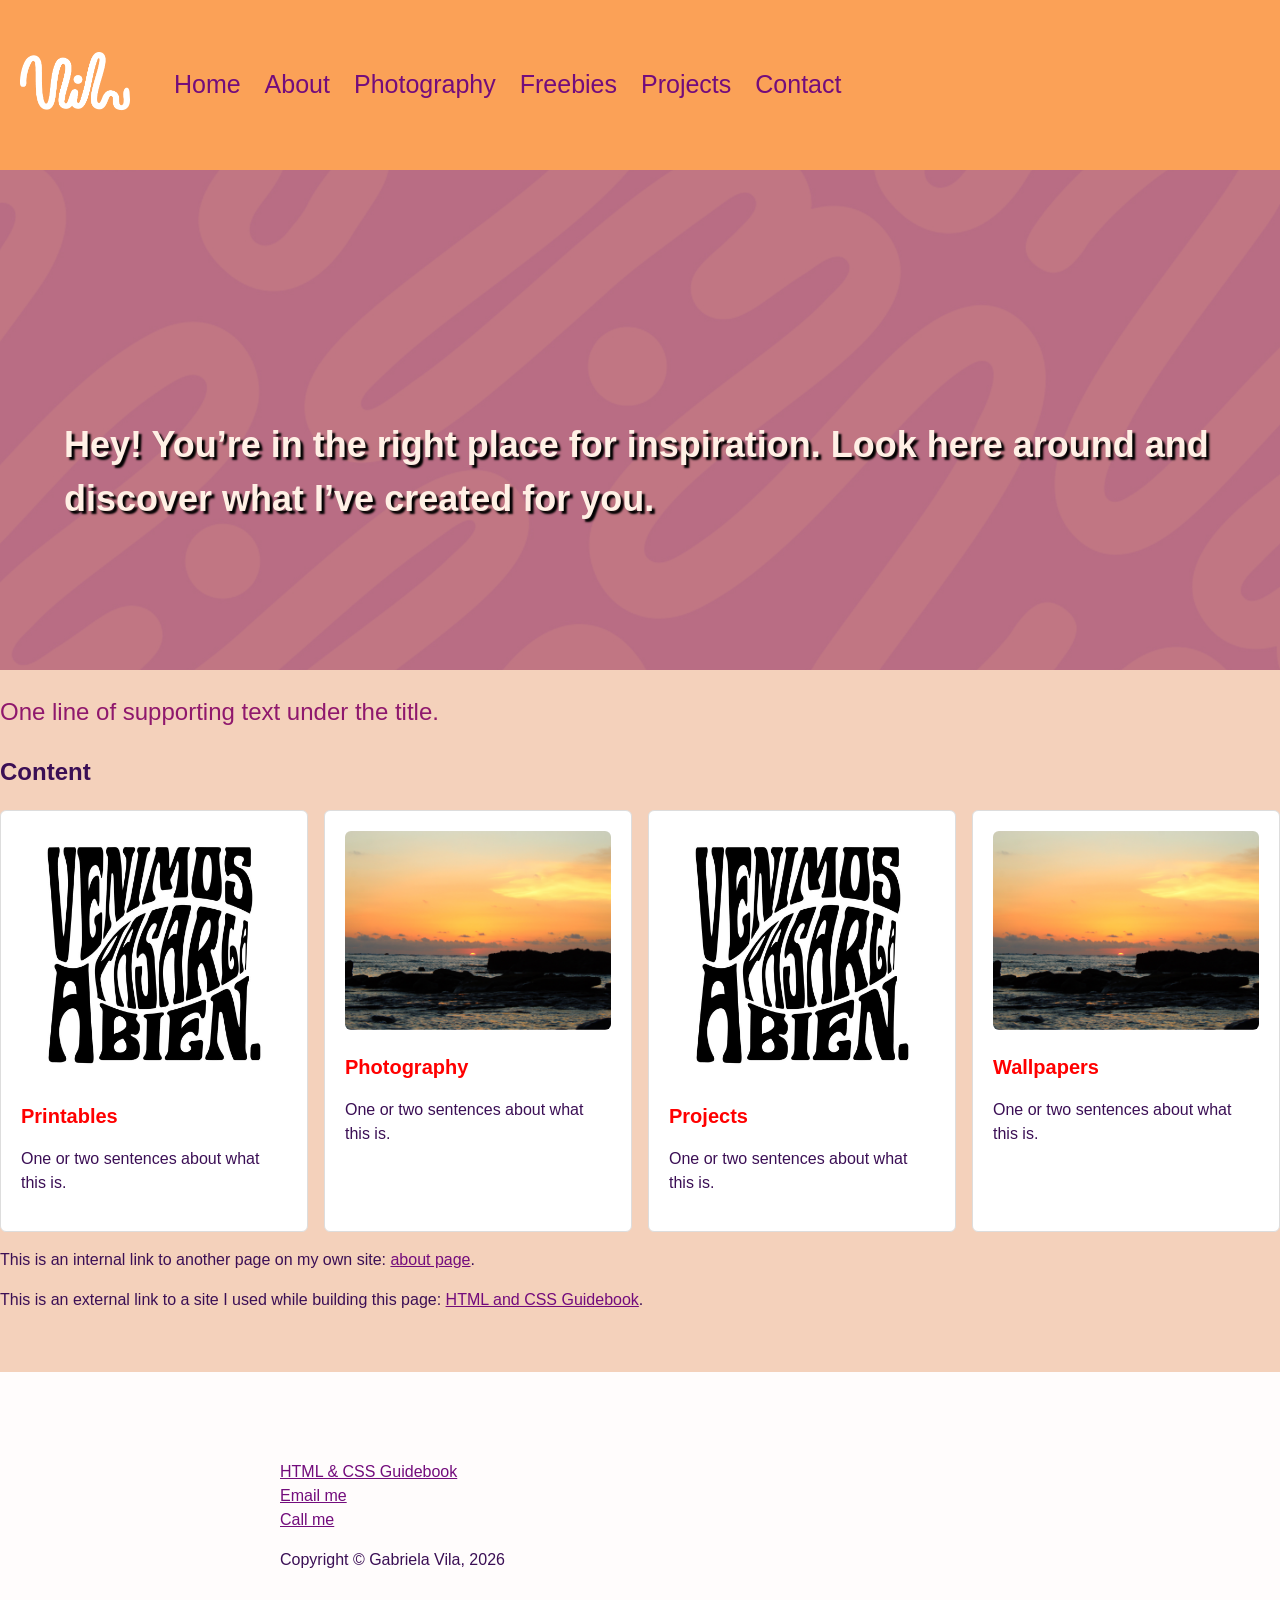
<file: index.html>
<!DOCTYPE html>
<html lang="en">
<head>
  <meta charset="utf-8">
 <meta name="viewport" content="width=device-width, initial-scale=1">

  <title>Home | Vila's Portfolio</title>
  <link rel="stylesheet" href="css/style.css">
  <script src="js/include.js" defer></script>

</head>

<body>

<!-- PAGE TOP: filled in from includes/header.html -->
<div id="page-top"></div>


<main class="page-main">
  <div class="hero">
  <img class="hero-image" src="images/home-banner.jpg" alt="">
  <h1 class="hero-title">Hey! You’re in the right place for inspiration. Look here around and discover what I’ve created for you.</h1>
  <p class="hero-text">One line of supporting text under the title.</p>
</div>

<h2>Content</h2>

<section class="card-grid">

  <div class="card">
    <img class="card-image" src="images/printables.jpg" alt="Hand-lettered menu for a coffee shop">
    <h3 class="card-title">Printables</h3>
    <p class="card-text">One or two sentences about what this is.</p>
  </div>

  <div class="card">
    <img class="card-image" src="images/sunset.jpg" alt="Hand-lettered menu for a coffee shop">
    <h3 class="card-title">Photography</h3>
    <p class="card-text">One or two sentences about what this is.</p>
  </div>

  <div class="card">
    <img class="card-image" src="images/printables.jpg" alt="Hand-lettered menu for a coffee shop">
    <h3 class="card-title">Projects</h3>
    <p class="card-text">One or two sentences about what this is.</p>
  </div>

  <div class="card">
    <img class="card-image" src="images/sunset.jpg" alt="Hand-lettered menu for a coffee shop">
    <h3 class="card-title">Wallpapers</h3>
    <p class="card-text">One or two sentences about what this is.</p>
  </div>

</section>

<!-- LINK EXAMPLES: internal + external -->
<p>This is an internal link to another page on my own site: <a href="about.html">about page</a>.</p>
<p>This is an external link to a site I used while building this page: <a href="https://htmlandcssguidebook.com">HTML and CSS Guidebook</a>.</p>

</main>

<!-- PAGE BOTTOM: filled in from includes/footer.html -->
<div id="page-bottom"></div>

</body>
</html>
</file>
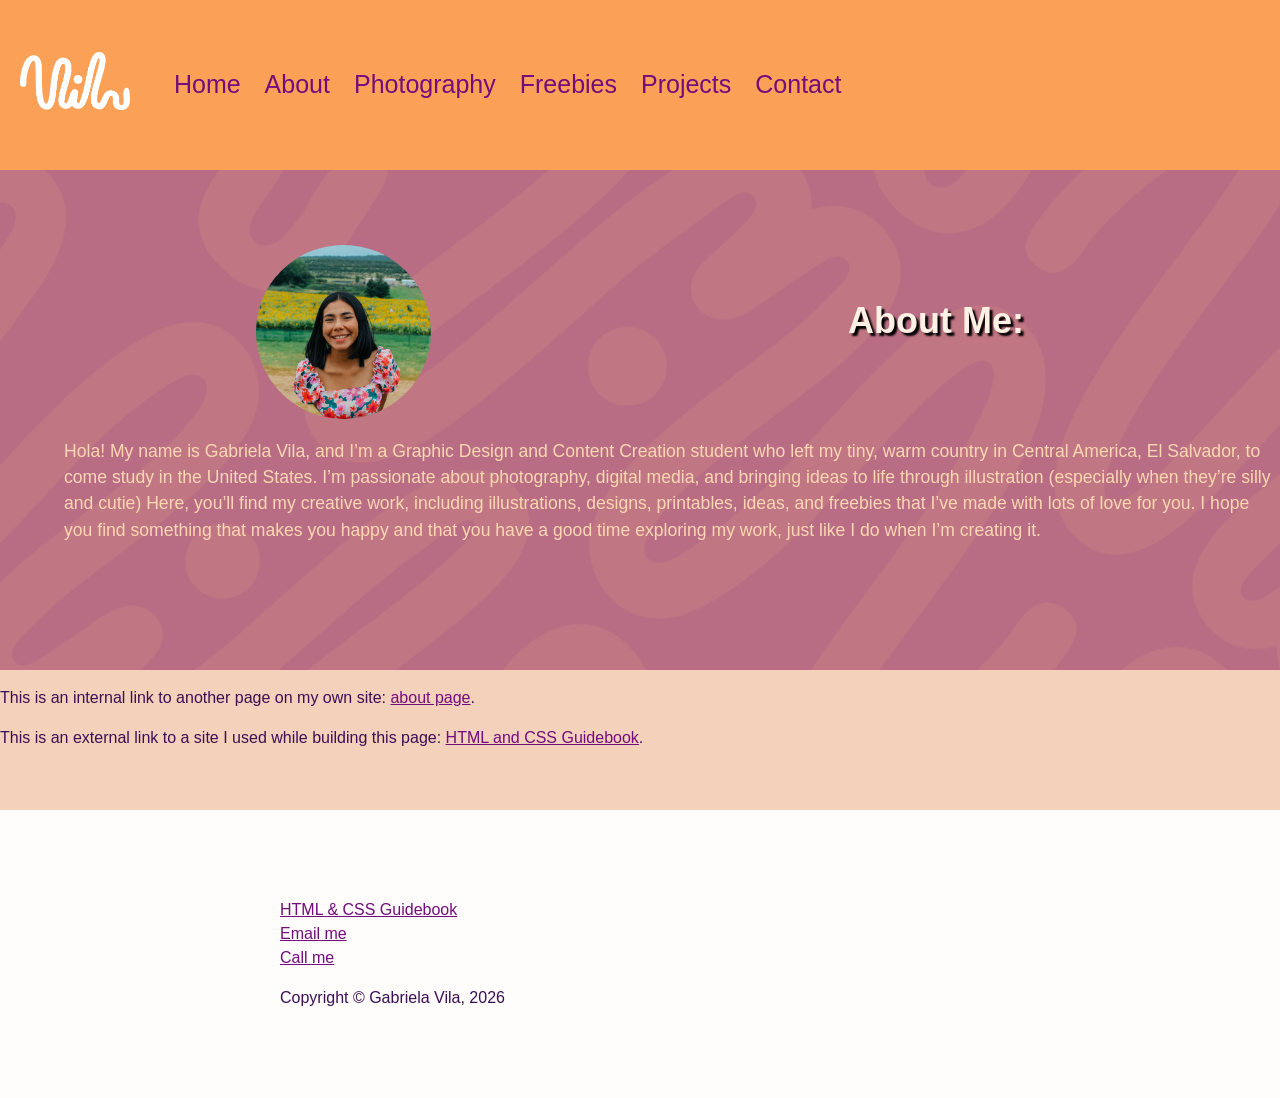
<file: about.html>
<!DOCTYPE html>
<html lang="en">
<head>
  <meta charset="utf-8">
 <meta name="viewport" content="width=device-width, initial-scale=1">

  <title>About Me</title>
  <link rel="stylesheet" href="css/style.css">
  <script src="js/include.js" defer></script>
</head>

<body class="about-page">

<!-- PAGE TOP: filled in from includes/header.html -->
<div id="page-top"></div>

<main class="page-main">
  <div class="hero">
  <img class="hero-image" src="images/home-banner.jpg" alt="">
  <h1 class="hero-title">About Me:</h1>
  <img class="hero-overlay-image" src="images/myportrait.jpg" alt="Portrait of Gabriela Vila">
  <p class="hero-text">Hola! My name is Gabriela Vila, and I’m a Graphic Design and Content Creation student who left my tiny, warm country in Central America, El Salvador, to come study in the United States. I’m passionate about photography, digital media, and bringing ideas to life through illustration (especially when they’re silly and cutie)
Here, you’ll find my creative work, including illustrations, designs, printables, ideas, and freebies that I’ve made with lots of love for you.
I hope you find something that makes you happy and that you have a good time exploring my work, just like I do when I’m creating it.

</p>
</div>


<!-- LINK EXAMPLES: internal + external -->
<p>This is an internal link to another page on my own site: <a href="about.html">about page</a>.</p>
<p>This is an external link to a site I used while building this page: <a href="https://htmlandcssguidebook.com">HTML and CSS Guidebook</a>.</p>

</main>

<!-- PAGE BOTTOM: filled in from includes/footer.html -->
<div id="page-bottom"></div>

</body>
</html>
</file>
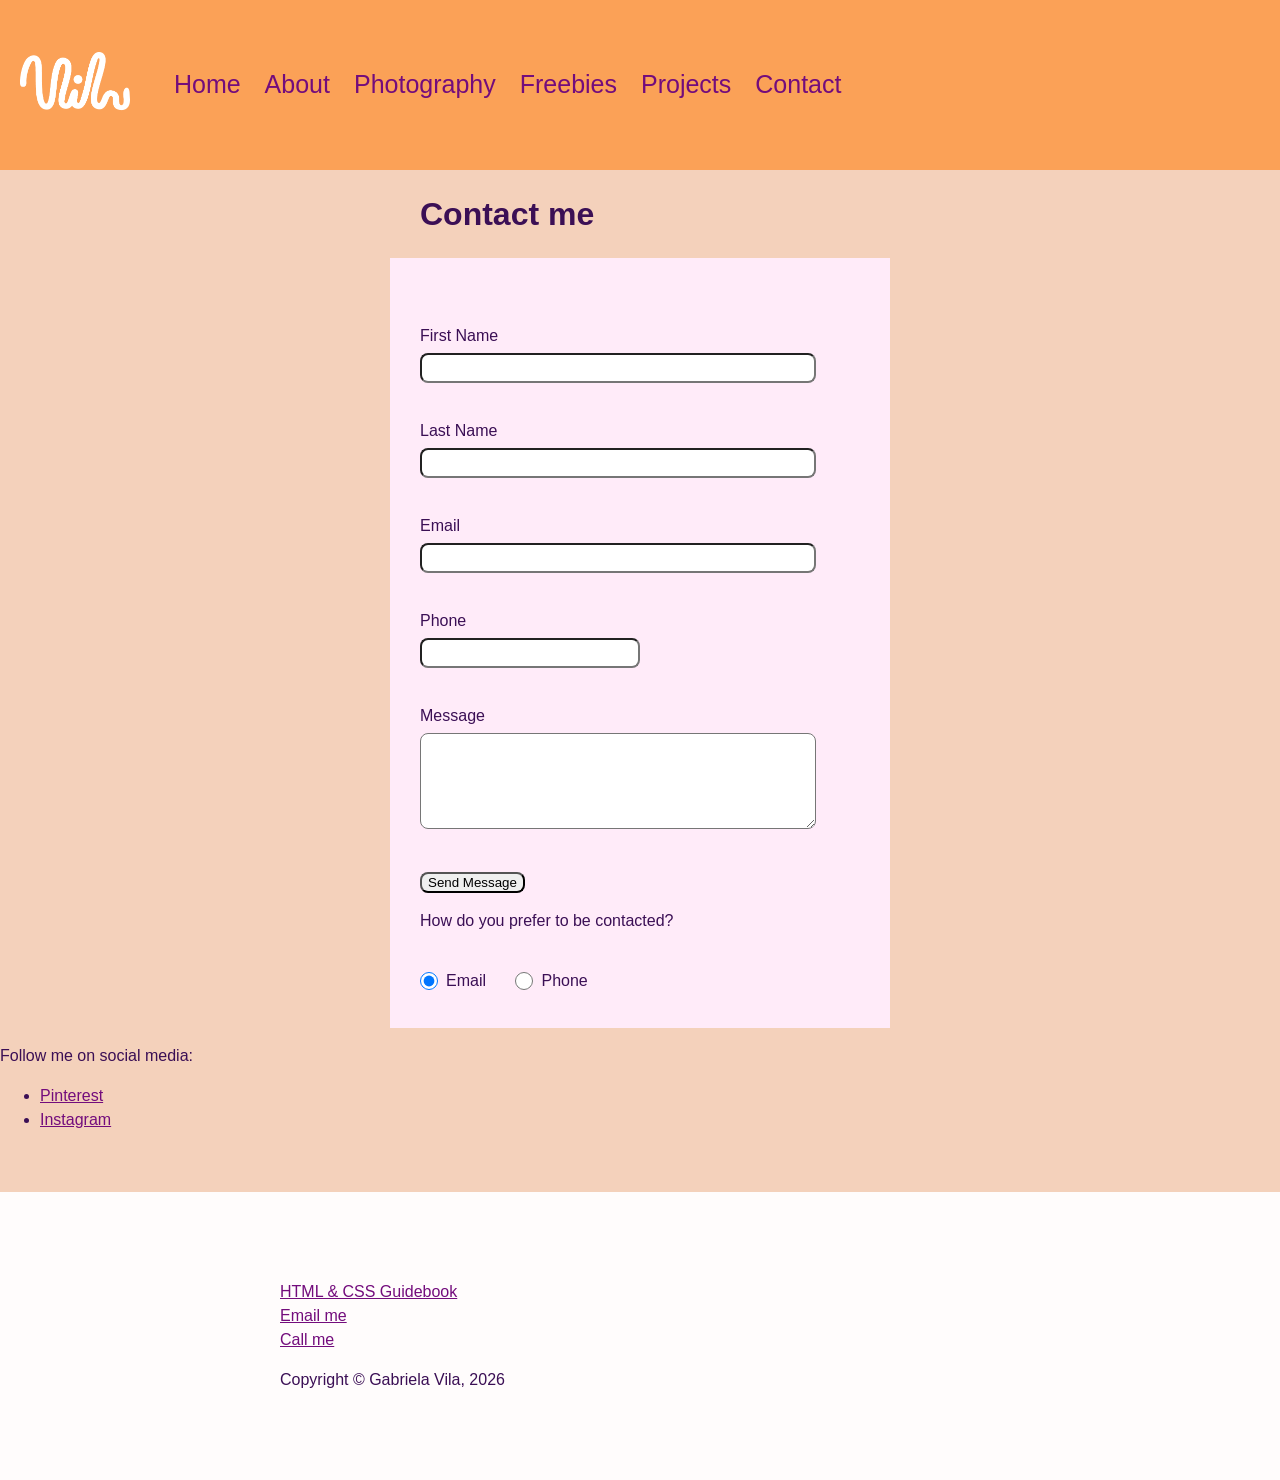
<file: contact.html>
<!DOCTYPE html>
<html lang="en">
<head>       
  <meta charset="utf-8">
 <meta name="viewport" content="width=device-width, initial-scale=1">

  <title>Contact Gabriela Vila</title>
  <link rel="stylesheet" href="css/style.css">
  <script src="js/include.js" defer></script>
</head>

<body>

 
<!-- PAGE TOP: filled in from includes/header.html -->
<div id="page-top"></div>

<h1 class="page-title">Contact me</h1>

<form action=" https://formspree.io/f/myewejjj" method="POST" id="contact-form">

  <p><label for="first-name">First Name</label><input type="text" id="first-name" name="first-name"></p>
<p><label for="last-name">Last Name</label><input type="text" id="last-name" name="last-name"></p>
<p><label for="email">Email</label><input type="email" id="email" name="email" required></p>
<p><label for="phone">Phone</label><input type="tel" id="phone" name="phone" class="phone"></p>
<p><label for="message">Message</label><textarea id="message" name="message" rows="6" cols="40"></textarea></p>
<p><button type="submit">Send Message</button></p>

<p>How do you prefer to be contacted?</p>

<label class="radio-option">
  <input type="radio" name="contact-method" value="email" checked>
  Email
</label>
<label class="radio-option">
  <input type="radio" name="contact-method" value="phone">
  Phone
</label>

</form>

  <p>Follow me on social media:</p>
  <ul>
    <li><a href="https://www.pinterest.com/Vila__g/">Pinterest</a></li>
    <li><a href="https://www.instagram.com/gvila_design/">Instagram</a></li>
  </ul>

<!-- LINK EXAMPLES: internal + external -->

<!-- PAGE BOTTOM: filled in from includes/footer.html -->
<div id="page-bottom"></div>

</body>
</html>
</file>
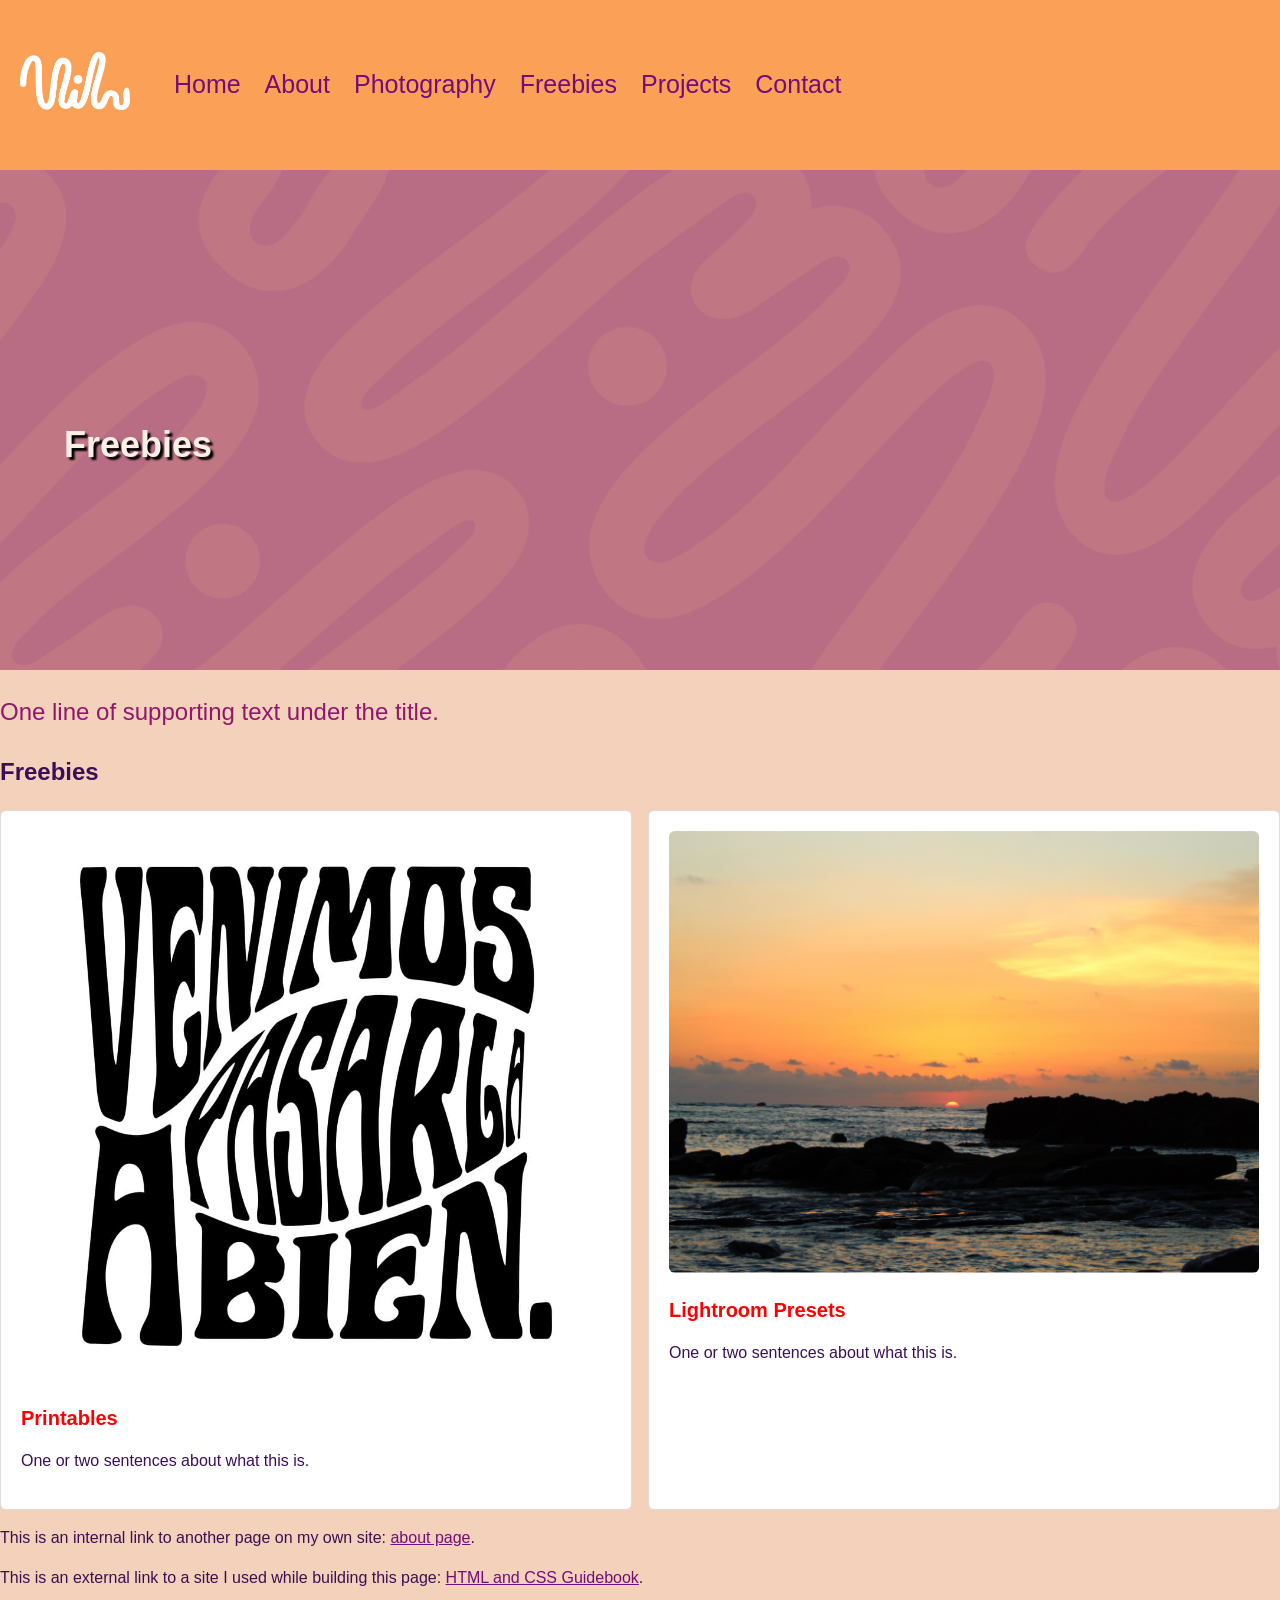
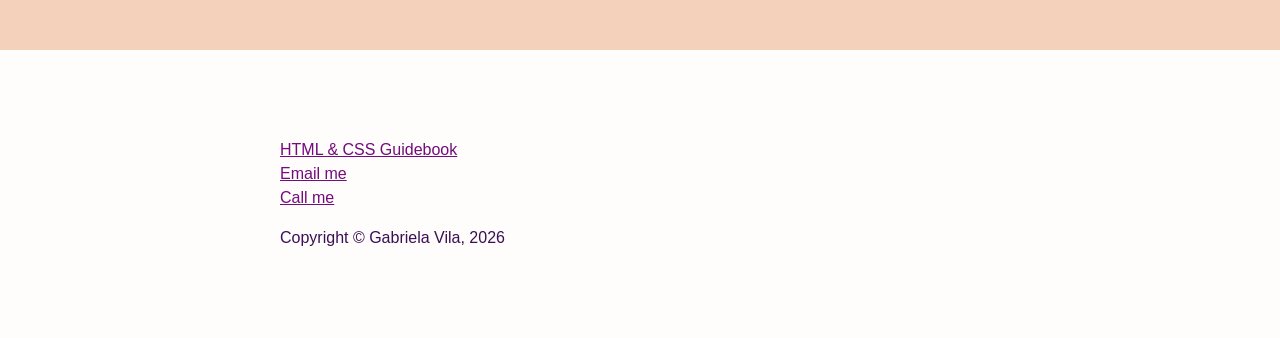
<file: freebies.html>
<!DOCTYPE html>
<html lang="en">
<head>
  <meta charset="utf-8">
 <meta name="viewport" content="width=device-width, initial-scale=1">

  <title>Freebies</title>
  <link rel="stylesheet" href="css/style.css">
  <script src="js/include.js" defer></script>
</head>

<body>

<!-- PAGE TOP: filled in from includes/header.html -->
<div id="page-top"></div>


<main class="page-main">
  <div class="hero">
  <img class="hero-image" src="images/home-banner.jpg" alt="">
  <h1 class="hero-title">Freebies</h1>
  <p class="hero-text">One line of supporting text under the title.</p>
</div>


<h2>Freebies</h2>

<section class="card-grid">

  <div class="card">
    <img class="card-image" src="images/printables.jpg" alt="Hand-lettered menu for a coffee shop">
    <h3 class="card-title">Printables</h3>
    <p class="card-text">One or two sentences about what this is.</p>
  </div>

  <div class="card">
    <img class="card-image" src="images/sunset.jpg" alt="Hand-lettered menu for a coffee shop">
    <h3 class="card-title">Lightroom Presets</h3>
    <p class="card-text">One or two sentences about what this is.</p>
  </div>
 
</section>
 
<!-- LINK EXAMPLES: internal + external -->
<p>This is an internal link to another page on my own site: <a href="about.html">about page</a>.</p>
<p>This is an external link to a site I used while building this page: <a href="https://htmlandcssguidebook.com">HTML and CSS Guidebook</a>.</p>

</main>

<!-- PAGE BOTTOM: filled in from includes/footer.html -->
<div id="page-bottom"></div>

</body>
</html>
</file>
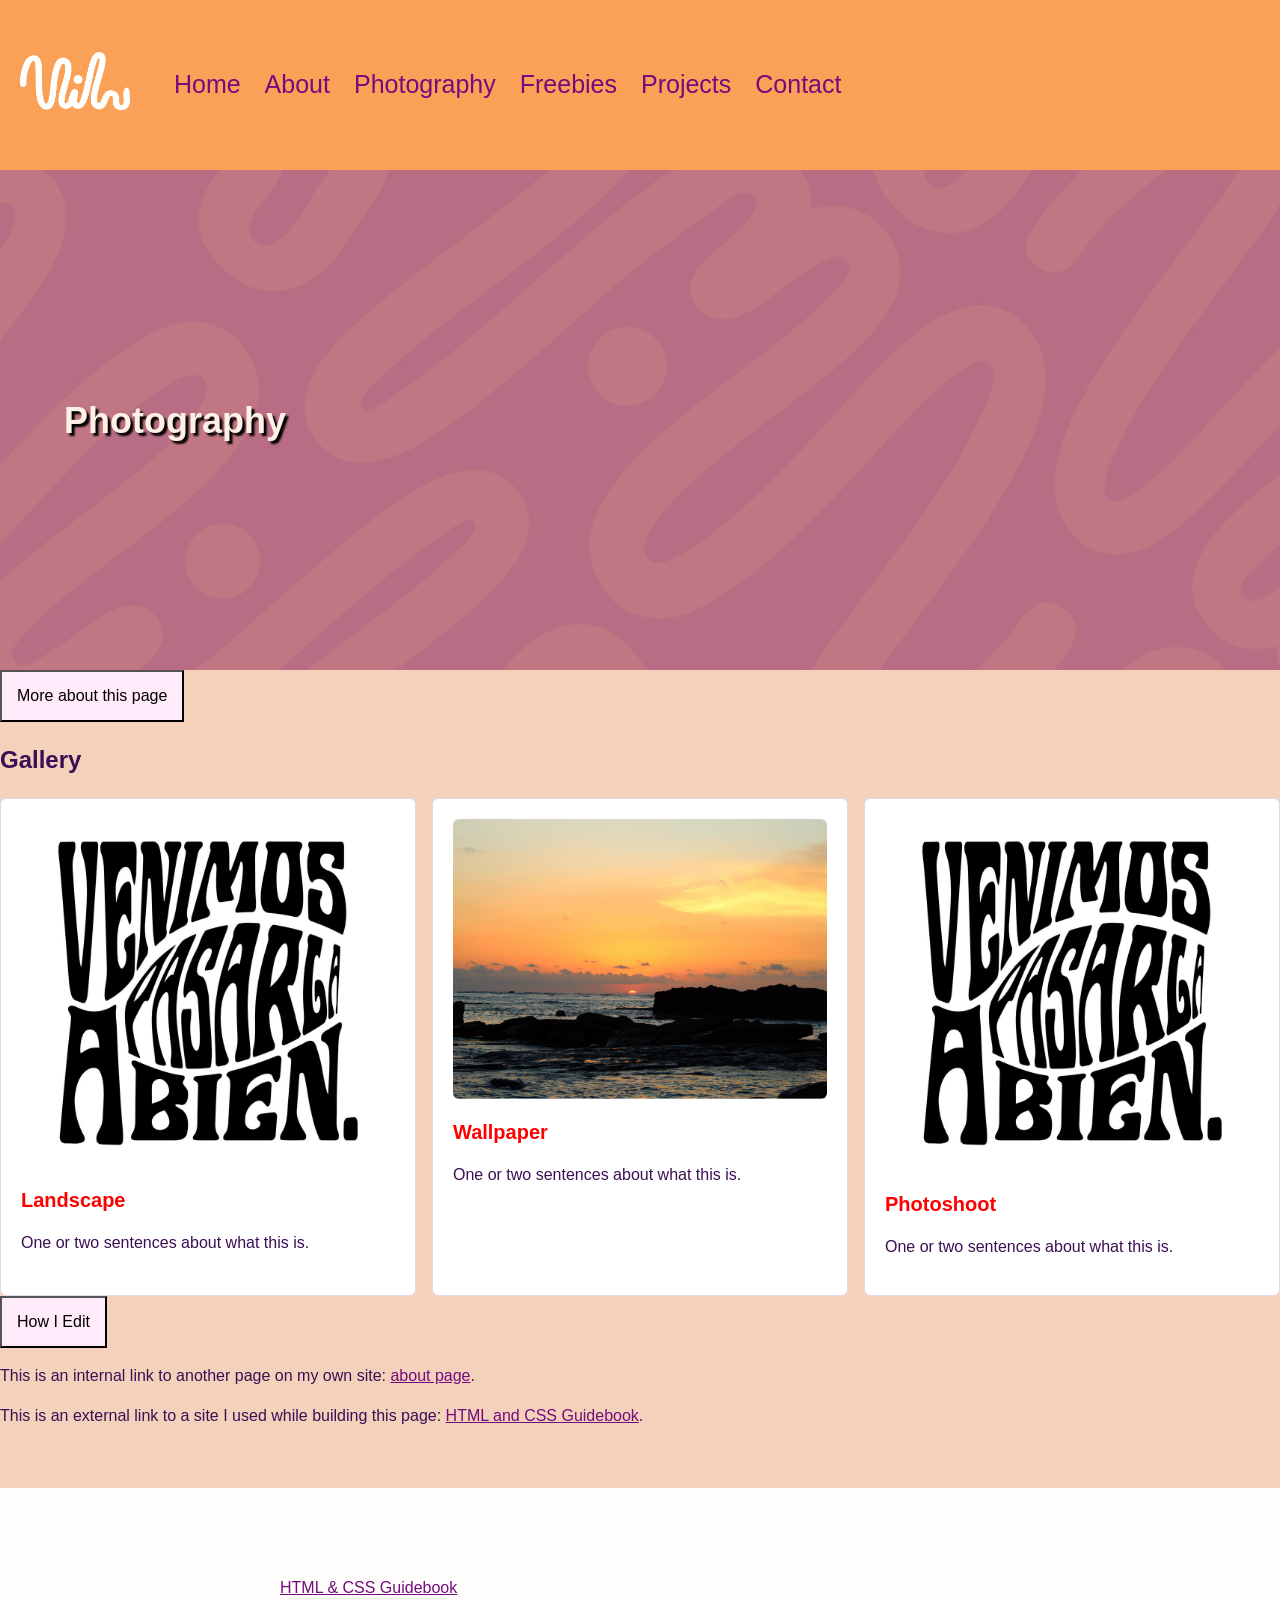
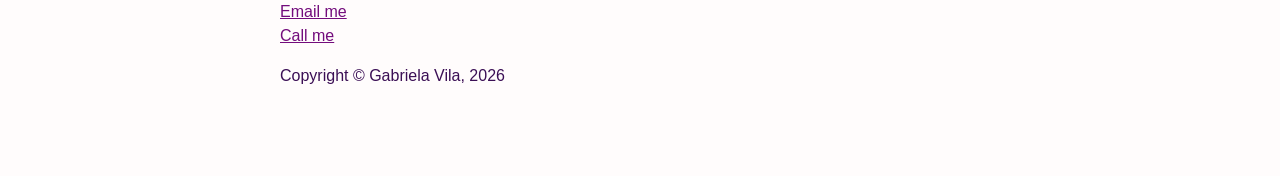
<file: photography.html>
<!DOCTYPE html>
<html lang="en">
<head>
  <meta charset="utf-8">
 <meta name="viewport" content="width=device-width, initial-scale=1">

  <title>Photography</title>
  <link rel="stylesheet" href="css/style.css">
  <script src="js/include.js" defer></script>
</head>

<body>

<!-- PAGE TOP: filled in from includes/header.html -->
<div id="page-top"></div>


<main class="page-main">
  <div class="hero">
  <img class="hero-image" src="images/home-banner.jpg" alt="">
  <h1 class="hero-title">Photography</h1>
  
</div>

 <button class="pop-button" popovertarget="pop-photography-info">More about this page</button>
 
 <div id="pop-photography-info" class="pop-info" popover>
  <h3>About my photography work</h3>
  <p>I am an amateur photographer. My photography is organized in three sections: Landscape, Wallpaper, and Photoshoot. I take photos because I love to keep a moment exactly as I saw it.</p>
  <button class="pop-close" popovertarget="pop-photography-info" popovertargetaction="hide">Close</button>
</div>

<h2>Gallery</h2>

<section class="card-grid">

  <div class="card">
      <button class="pop-thumb" popovertarget="pop-printables">
    <img class="card-image" src="images/printables.jpg" alt="Hand-lettered menu for a coffee shop">
  </button>
    <h3 class="card-title">Landscape</h3>
    <p class="card-text">One or two sentences about what this is.</p>
    <div id="pop-printables" class="pop-up" popover>
    <img src="images/printables.jpg" alt="Hand-lettered menu for a coffee shop">
  </div>
  </div>

  <div class="card">
    <button class="pop-thumb" popovertarget="pop-sunset">
    <img class="card-image" src="images/sunset.jpg" alt="Hand-lettered menu for a coffee shop">
    </button>
    <h3 class="card-title">Wallpaper</h3>
    <p class="card-text">One or two sentences about what this is.</p>
    <div id="pop-sunset" class="pop-up" popover>
    <img src="images/sunset.jpg" alt="Hand-lettered menu for a coffee shop">
  </div>
  </div>

  <div class="card">
    <img class="card-image" src="images/printables.jpg" alt="Hand-lettered menu for a coffee shop">
    <h3 class="card-title">Photoshoot</h3>
    <p class="card-text">One or two sentences about what this is.</p>
  </div>

 
</section>
  

<!-- LINK EXAMPLES: internal + external -->
 <button class="pop-button" popovertarget="pop-how-i-edit">How I Edit</button>
<div id="pop-how-i-edit" class="pop-info" popover>
  <h3>How I Edit</h3>
  <p>After I take a photo, I open it in lightroom and apply one of my presets. If you want to know more about my lightroom presets you can go check out my projects page </p>
  <button class="pop-close" popovertarget="pop-how-i-edit" popovertargetaction="hide">Close</button>
</div>
<p>This is an internal link to another page on my own site: <a href="about.html">about page</a>.</p>
<p>This is an external link to a site I used while building this page: <a href="https://htmlandcssguidebook.com">HTML and CSS Guidebook</a>.</p>

</main>

<!-- PAGE BOTTOM: filled in from includes/footer.html -->
<div id="page-bottom"></div>

</body>
</html>
</file>
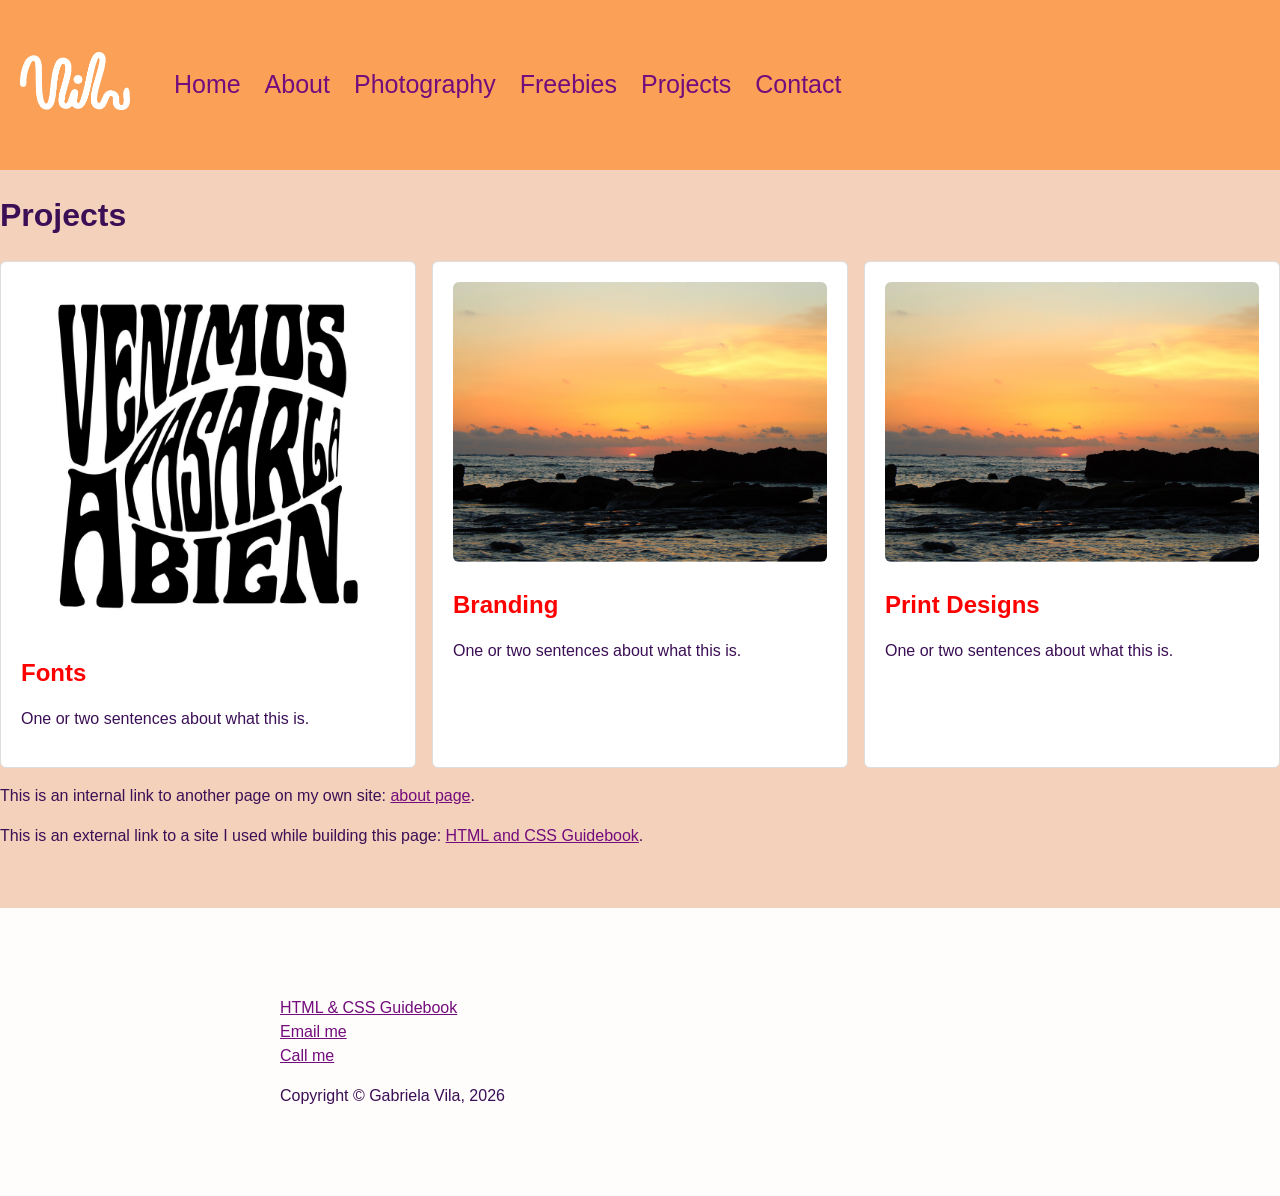
<file: projects.html>
<!DOCTYPE html>
<html lang="en">
<head>
  <meta charset="utf-8">
 <meta name="viewport" content="width=device-width, initial-scale=1">

  <title>Projects</title>
  <link rel="stylesheet" href="css/style.css">
  <script src="js/include.js" defer></script>
</head>

<body>

<!-- PAGE TOP: filled in from includes/header.html -->
<div id="page-top"></div>


<h1>Projects</h1>

<section class="card-grid">

  <div class="card">
    <img class="card-image" src="images/printables.jpg" alt="Hand-lettered menu for a coffee shop">
    <h2 class="card-title">Fonts</h2>
    <p class="card-text">One or two sentences about what this is.</p>
  </div>

  <div class="card">
    <img class="card-image" src="images/sunset.jpg" alt="Hand-lettered menu for a coffee shop">
    <h2 class="card-title">Branding</h2>
    <p class="card-text">One or two sentences about what this is.</p>
  </div>

  <div class="card">
    <img class="card-image" src="images/sunset.jpg" alt="Hand-lettered menu for a coffee shop">
    <h2 class="card-title">Print Designs</h2>
    <p class="card-text">One or two sentences about what this is.</p>
  </div>

</section>

<!-- LINK EXAMPLES: internal + external -->
<p>This is an internal link to another page on my own site: <a href="about.html">about page</a>.</p>
<p>This is an external link to a site I used while building this page: <a href="https://htmlandcssguidebook.com">HTML and CSS Guidebook</a>.</p>


<!-- PAGE BOTTOM: filled in from includes/footer.html -->
<div id="page-bottom"></div>

</body>
</html>
</file>
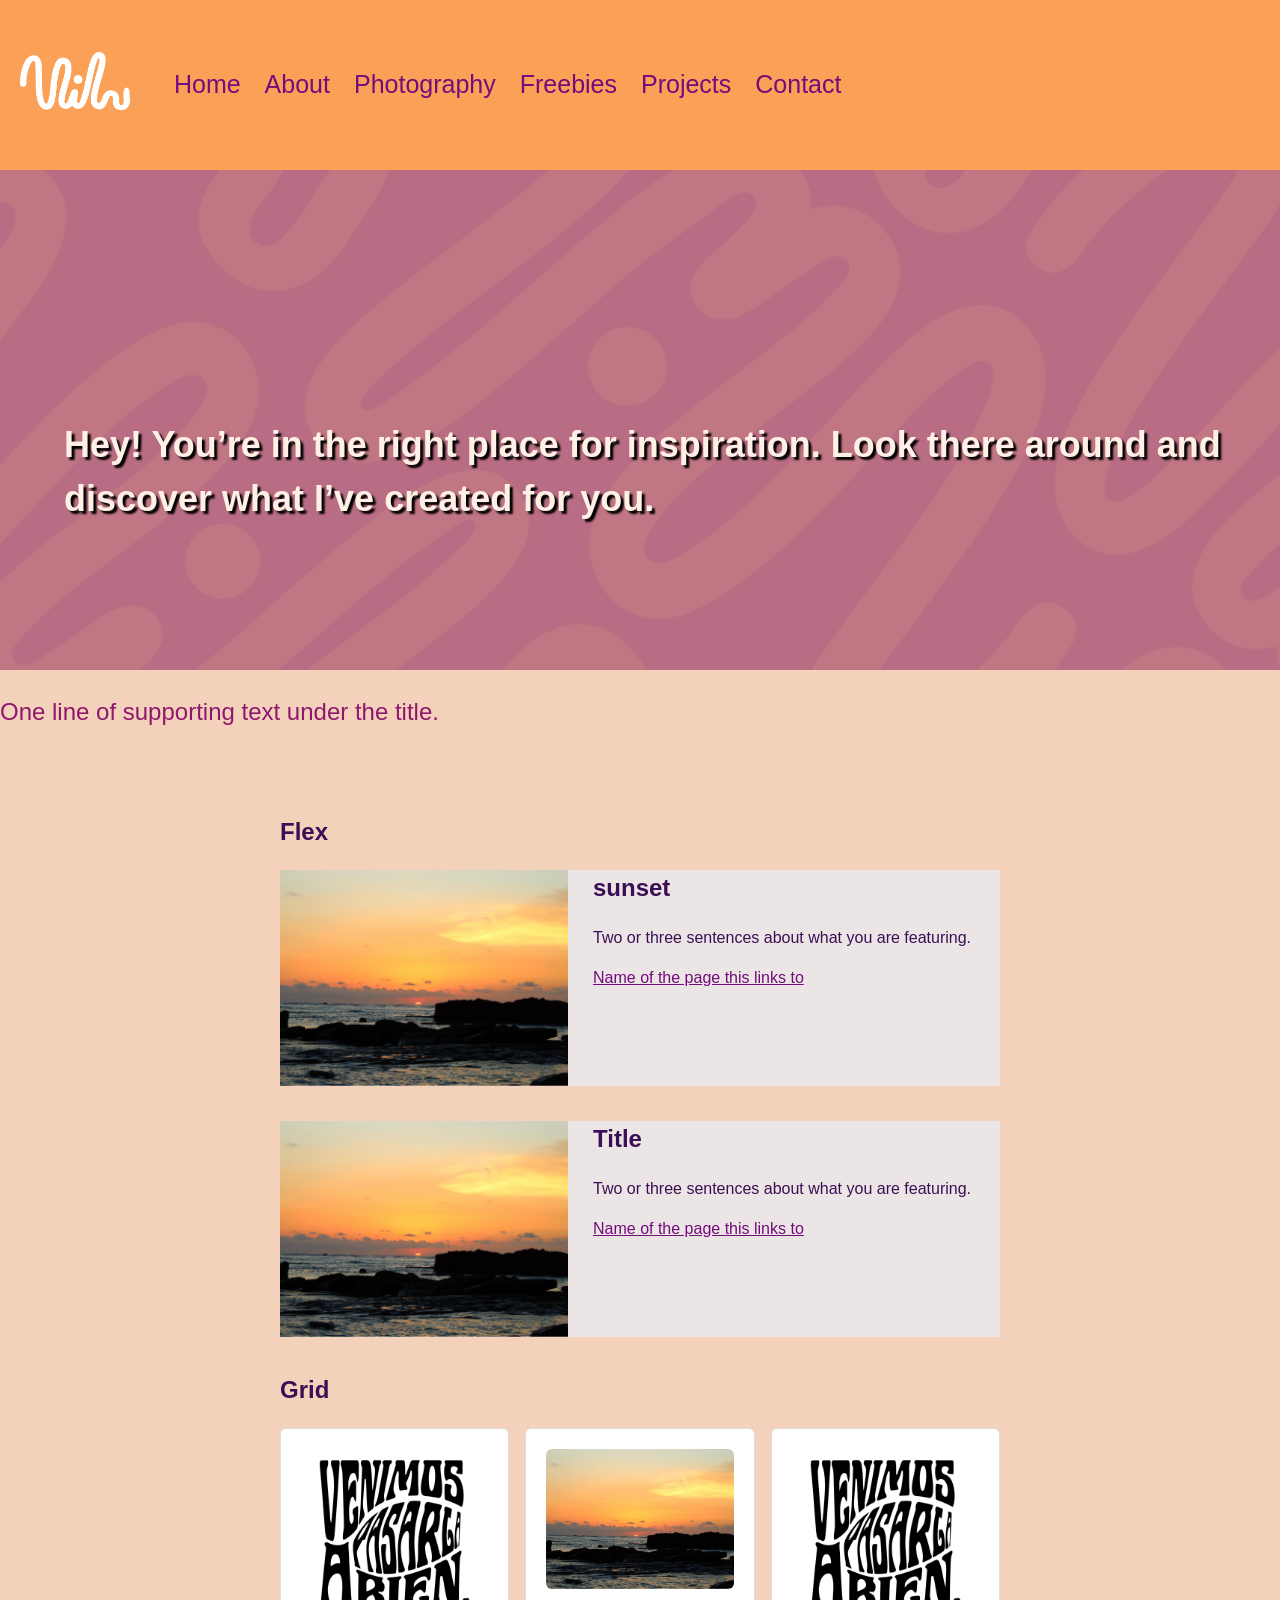
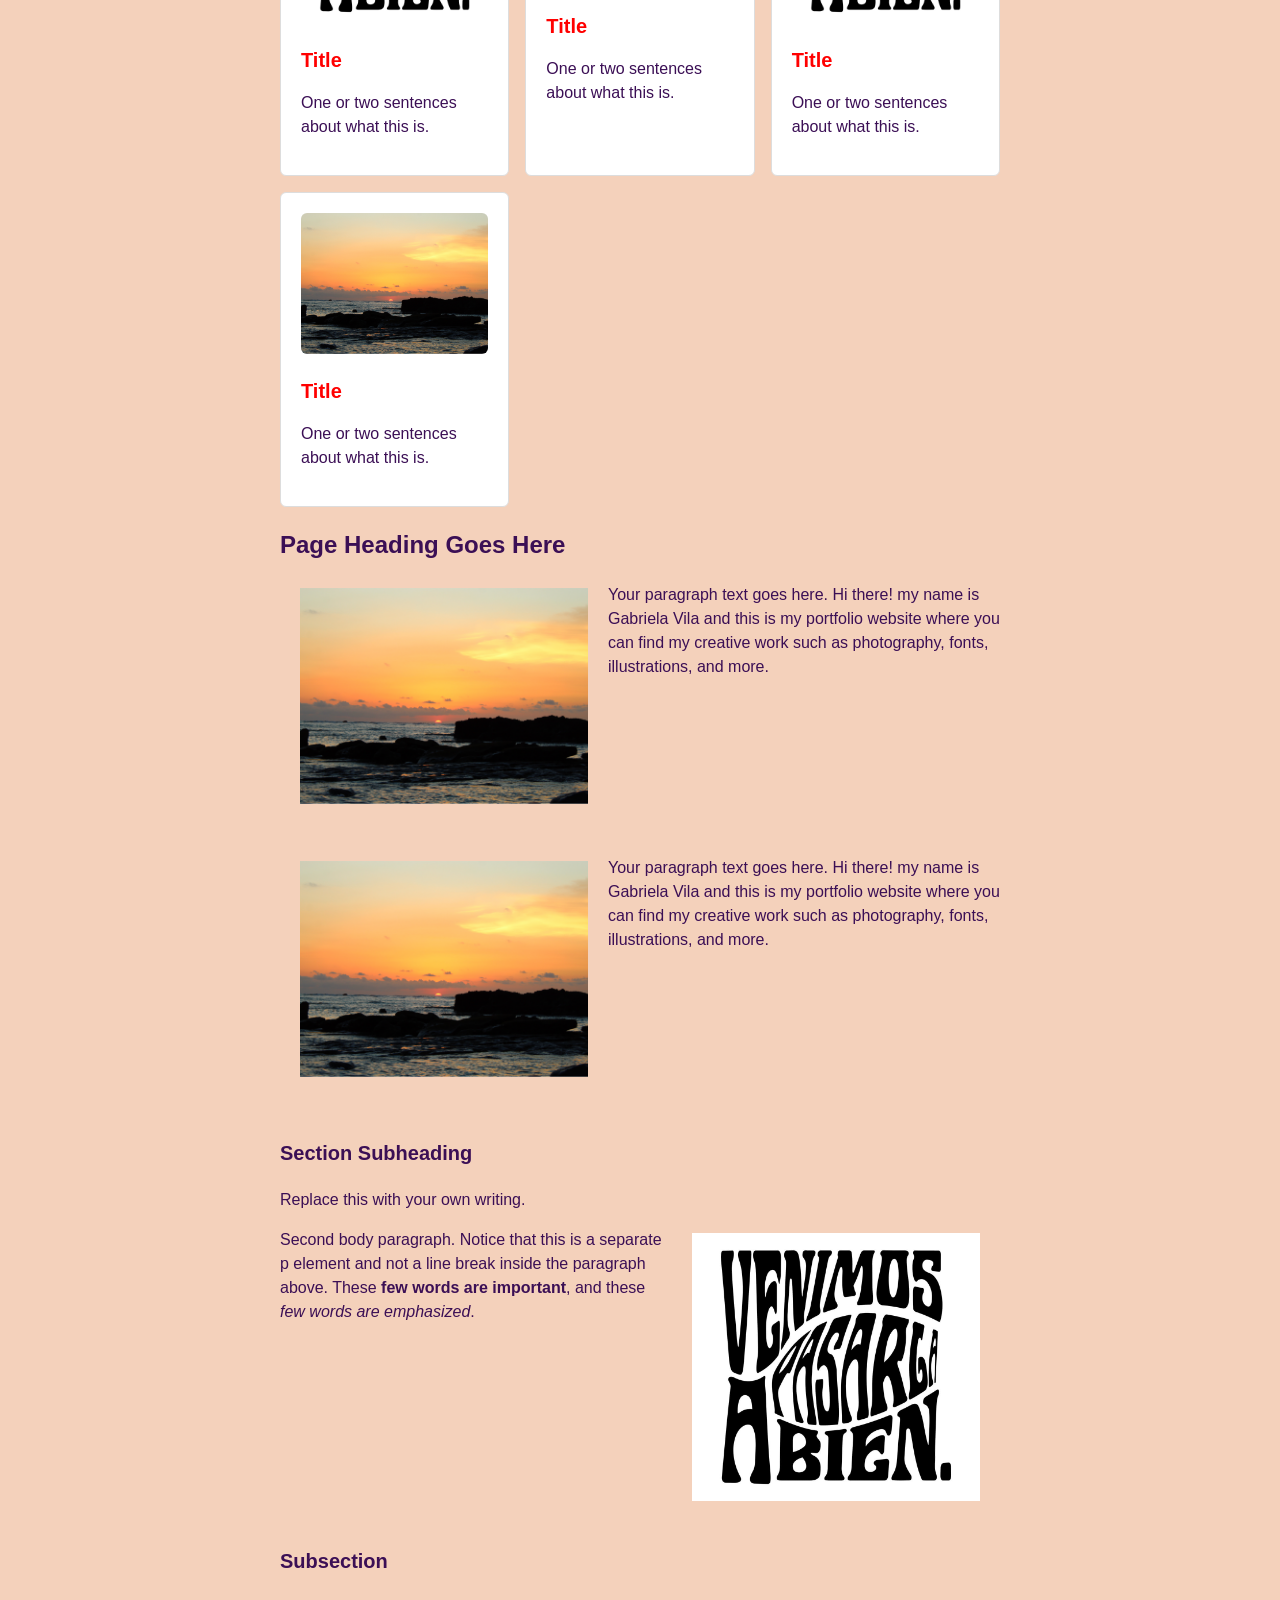
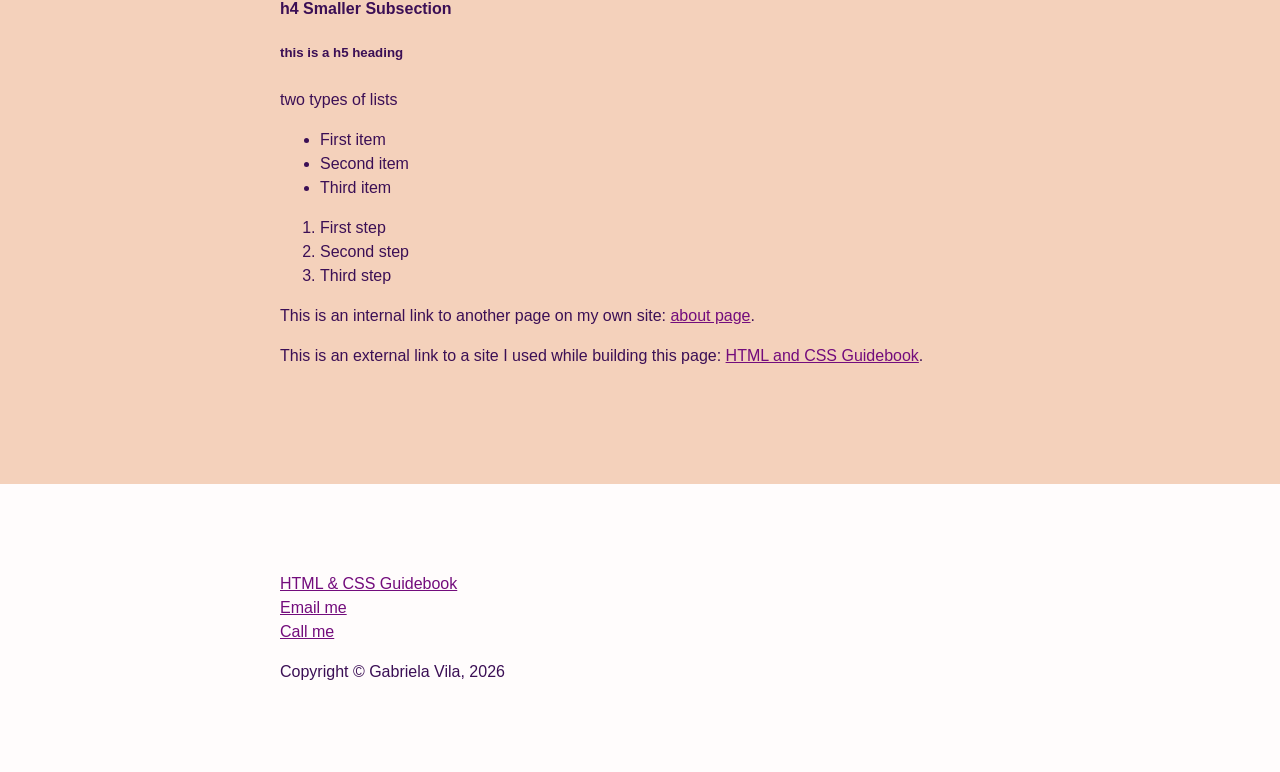
<file: template.html>
<!DOCTYPE html>
<html lang="en">
<head>
  <meta charset="utf-8">
 <meta name="viewport" content="width=device-width, initial-scale=1">

  <title>Template Page</title>
  <link rel="stylesheet" href="css/style.css">
  <script src="js/include.js" defer></script>
</head>

<body>

<!-- PAGE TOP: filled in from includes/header.html -->
<div id="page-top"></div>


<main class="page-main">
  <div class="hero">
  <img class="hero-image" src="images/home-banner.jpg" alt="">
  <h1 class="hero-title">Hey! You’re in the right place for inspiration. Look there around and discover what I’ve created for you.</h1>
  <p class="hero-text">One line of supporting text under the title.</p>
</div>

  <div class="wrapper">
  <!-- TEXT BLOCK: subheading + paragraph -->
<h2>Flex</h2>
  <section class="flex-row">
  <img class="flex-media" src="images/sunset.jpg" alt="Poster for the spring concert series">
  <div class="flex-text">
    <h2 class="section-title">sunset</h2>
    <p>Two or three sentences about what you are featuring.</p>
    <p><a href="page-1.html">Name of the page this links to</a></p>
  </div>
</section>

<section class="flex-row">
  <img class="flex-media" src="images/sunset.jpg" alt="Poster for the spring concert series">
  <div class="flex-text">
    <h2 class="section-title">Title</h2>
    <p>Two or three sentences about what you are featuring.</p>
    <p><a href="page-1.html">Name of the page this links to</a></p>
  </div>
</section>

<h2>Grid</h2>

<section class="card-grid">

  <div class="card">
    <img class="card-image" src="images/printables.jpg" alt="Hand-lettered menu for a coffee shop">
    <h3 class="card-title">Title</h3>
    <p class="card-text">One or two sentences about what this is.</p>
  </div>

  <div class="card">
    <img class="card-image" src="images/sunset.jpg" alt="Hand-lettered menu for a coffee shop">
    <h3 class="card-title">Title</h3>
    <p class="card-text">One or two sentences about what this is.</p>
  </div>

  <div class="card">
    <img class="card-image" src="images/printables.jpg" alt="Hand-lettered menu for a coffee shop">
    <h3 class="card-title">Title</h3>
    <p class="card-text">One or two sentences about what this is.</p>
  </div>

  <div class="card">
    <img class="card-image" src="images/sunset.jpg" alt="Hand-lettered menu for a coffee shop">
    <h3 class="card-title">Title</h3>
    <p class="card-text">One or two sentences about what this is.</p>
  </div>

</section>
  <section class="text-block">

  <h2 class="section title">Page Heading Goes Here</h2>


  <p>
<img class="image-inline-left" src="images/sunset.jpg" alt="sunset photo">
Your paragraph text goes here. Hi there! my name is Gabriela Vila and this is my portfolio website where you can find my creative work such as photography, fonts, illustrations, and more.</p>
</p>

<p>
<img class="image-inline-left" src="images/sunset.jpg" alt="sunset photo">
Your paragraph text goes here. Hi there! my name is Gabriela Vila and this is my portfolio website where you can find my creative work such as photography, fonts, illustrations, and more.</p>
</p>

</section>

  <!-- TEXT BLOCK: subheading + body paragraphs -->

    <section class="text-block">

  <h3 class="section title">Section Subheading</h3>

  <p>Replace this with your own writing.</p>

   <p><img class="image-inline-right" src="images/printables.jpg" alt="printables">
  Second body paragraph. Notice that this is a separate p element and not a line break inside the paragraph above. These <strong>few words are important</strong>, and these <em>few words are emphasized</em>.</p>
  
</section>

<section class="text-block">
  <h3 class="section title">Subsection</h3>
  <h4 class="section title">h4 Smaller Subsection</h4>
  <h5 class="section title">this is a h5 heading</h5>
</section>
 <p>two types of lists</p>  

    <!-- LIST BLOCK: unordered -->
  <ul>
    <li>First item</li>
    <li>Second item</li>
    <li>Third item</li>
  </ul>
    <!-- LIST BLOCK: ordered -->
  <ol>
    <li>First step</li>
    <li>Second step</li>
    <li>Third step</li>
  </ol>

<!-- LINK EXAMPLES: internal + external -->
<p>This is an internal link to another page on my own site: <a href="about.html">about page</a>.</p>
<p>This is an external link to a site I used while building this page: <a href="https://htmlandcssguidebook.com">HTML and CSS Guidebook</a>.</p>

</main>

<!-- PAGE BOTTOM: filled in from includes/footer.html -->
<div id="page-bottom"></div>

</body>
</html>
</file>
<file: css/style.css>
/* ============================================
   Design direction
   Body font:     Futura,serif
   Heading font:  Helvetica, sans-serif
   Text color:    #222222
   Background:    #fdfdfb
   Accent:        #1a5f9c
   Mood: quiet, editorial, plenty of white space
   ============================================ */

/* --- Base and typography --- */
/* DEBUG: see the boxes. Change 1px to 0 to hide them. */
* {
  outline: 0px solid red;
}
*, *::before, *::after {
  box-sizing: border-box;
}

body {
  font-family: Futura, Helvetica, sans-serif;
  font-size: 100%;
  line-height: 1.5;
  color: #3b0f55;
  background-color: #f4d1bb;
  margin: 0;
}


h1   { font-size: 2 rem; }
h2   { font-size: 1.5rem; }
h3   { font-size: 1.25rem; }
h4   { font-size: 1rem; }

a { color: #730c7c; }


a:hover { color: #6119a5;
  font-weight:bold

}


/* --- Wrapper --- */
.wrapper {
  max-width: 80%;
  margin: 0 auto;
  max-width:800px;
  padding: 40px;

}

/* --- Header and nav --- */

.site-header{ min-height: 170px;
padding: 25px 0px 50px 0px;
 background-color: #fba157;
}

.nav-link { font-size: 1.5rem;
text-decoration: none;
 border-radius: 6px;
}

.nav-link:hover {
background-color: #f0e4e4;
}

.nav-list {
  list-style: none;
  margin: 0;
  padding: 0;
  display: flex;

  

}
.nav-list li {
  display: column;
  padding: 8px 12px;
  border-radius: 6px;
  gap:12px;
  flex-wrap: wrap;
  
}
.nav-list li a{
  font-size: 25px;
   padding: 0;
}

/* HEADER LAYOUT: logo left, nav right */

.site-header {
  display: flex;
  justify-content: flex-start;
  align-items: center;
  gap: 2em;
  padding-bottom:20px;
  padding-top:20px;
  padding-left:20px;
}

.logo img {
  height: 60px;
}

a.logo{
  text-decoration:none;
}


/* --- Hero --- */

.hero {
  position: relative;
}

 .hero-image {
  width: 100%;
  height: 500px;
  object-fit: cover;
  display: block;
  opacity: 0.7;
}

.about-page .hero-overlay-image {
  position: absolute;
  top: 15%;
  left: 20%;
  width: 175px;
  object-fit: cover;
  border-radius: 50%;
}

.hero-title {
  position: absolute;
  top: 40%;
  left: 5%;
	text-shadow: 3px 3px 2px rgb(0, 0, 0);
  blur amount: 10px;
  color:rgb(255, 240, 229);
font-size:2.25rem
} 


.about-page .hero-title{
  position: absolute;
  top: 20%;
  right:20%;
  left: auto;
  }

.hero-text{color:rgb(143, 24, 109);
font-size: 1.5rem}

.about-page .hero-text {
  position: absolute;
  top: 50%;
  left: 5%;
  font-size: 1.10rem;
  color:rgb(251, 215, 178)

}
/* --- Text blocks --- */

.image-inline-left {
  float: left;
  width: 40%;
  margin: 5px 20px 20px 20px;   /* top, right, bottom, left */

}
.image-inline-right {
  float: right;
  width: 40%;
margin: 5px 20px 20px 20px;/* top, right, bottom, left */
}

P {display: flow-root;}

.section-title {
margin: 0px 0px 20px 0px;  /* top, left and right, bottom */
}

.text-block {
  margin-bottom:25px;
 
  padding: 0px
 
}


/* --- Lists --- */


/* --- Links --- */



/* --- Footer --- */
.site-footer {
  margin-top: 60px;
  padding: 32px 0;
  background-color: #fffcfc;
}

/*--- flex ---*/

/* FLEX CONTAINER: image + text side by side */
.flex-row {
  display: flex;
  gap: 25px;
  margin-bottom: 35px;
  background-color: rgb(236, 229, 229);
  padding: 20%
  align-items: center;
}
.flex-media {
  width: 40%;
}
.flex-text
{}
/*---gid---*/


/* GRID CONTAINER: image + text cards */
.card-grid {
  display: grid;
  grid-template-columns: repeat(auto-fit, minmax(220px, 1fr));
  gap: 1rem;

}

.card-image {
  width: 100%;
  height: 150px00px;
  object-fit: contain;
  border-radius: 6px;
}
.card {
  padding: 20px;
  background-color: #ffffff;
  border: 1px solid #dddddd;
  border-radius: 6px;
}
.card-title {
  margin: 0.75em 0 0.25em;
  color: red;
}
/* HAMBURGER: hidden on wide screens */
#nav-toggle {
  display: none;
}

.hamburger {
  display: none;
  flex-direction: column;
  justify-content: space-between;
  width: 30px;
  height: 22px;
  cursor: pointer;
}

.hamburger span {
  display: block;
  height: 3px;
  background-color: #222222;
  border-radius: 3px;
  transition: transform 0.3s ease, opacity 0.3s ease;
}
/* HAMBURGER: the X when the menu is open */
#nav-toggle:checked + .hamburger span:nth-child(1) {
  transform: translateY(9.5px) rotate(45deg);
}

#nav-toggle:checked + .hamburger span:nth-child(2) {
  opacity: 0;
}

#nav-toggle:checked + .hamburger span:nth-child(3) {
  transform: translateY(-9.5px) rotate(-45deg);
}
/* Form styles */
form {
  max-width: 500px;
  margin: auto;
  background-color:#ffebf9;
  padding: 30px;
}

label {
  display: block;
  margin-top: 20px;
  margin-bottom: 5px;
}

input {
  width: 90%;
  border-radius: 8px;
  height: 30px;
}
input.phone {
  width: 50%;
}

textarea {
  width: 90%;
  border-radius: 8px;
}

form button {
  display: block;
  margin-top: 20px;
  border-radius: 8px;
}

form button:hover {
  display: block;
  margin-top: 20px;
  border-radius: 8px;
  background-color: orange;

}



.radio-option {
  display: inline-flex;
  align-items: center;
  gap: 8px;
  margin-right: 25px;
}

.radio-option input[type="radio"] {
  width: 18px;
  height: 18px;
  margin: 0;
}
.page-title {
  max-width: 500px;
  margin: 20px auto;
  padding: 0 30px;
}

input:user-invalid{border: dashed 2px red;}

/* POP-UPS */
.pop-thumb {
  display: block;
  width: 100%;
  border: none;
  padding: 0;
  background: none;
  cursor: pointer;
}

.pop-button{background-color:#f4d1bb;
padding: 15px;
font-size: 16px;
}

.pop-button {background-color:#ffebf9;
}

.pop-info {
  width: 80vw;
  max-width: 700px;
  padding: 30px;
  border: none;
  background-color: #ffffff;
}

.pop-info::backdrop {
  background: rgba(0, 0, 0, 0.6);
}

.pop-up {
  border: none;
  padding: 0;
  background: transparent;
}

  .pop-up::backdrop {
  background: rgba(0, 0, 0, 0.6);
}

.pop-up img {
  display: block;
  max-width: 90vw;
  max-height: 85vh;
}

  .pop-thumb {
  display: block;
  width: 100%;
  height: auto;
  object-fit: cover;
}
/* MOBILE: 768px and narrower */
@media (max-width: 768px){

  /* Logo left, hamburger right, and let the nav drop to its own line */
  .site-header {
    justify-content: space-between;
    flex-wrap: wrap;
    padding-left: 20px;
    padding-right: 20px;
  }

  /* Show the hamburger */
  .hamburger {
    display: flex;
  }

  /* Hide the nav, and make it a full line when it opens */
  .site-nav {
    display: none;
    flex-basis: 100%;
  }

  /* Show the nav when the checkbox is checked */
  #nav-toggle:checked ~ .site-nav {
    display: block;
  }

  /* Stack the links */
  .nav-list {
    flex-direction: column;
  }
.flex-row {
  flex-direction: column;
}

.flex-media {
  width: 100%;
}
.site-nav{background-color:rgb(94, 47, 91)}

.nav-link{
background-color:rgb(69, 11, 44);
display: block;
  padding: 12px 16px;
  font-size: 1.1rem;
  color: white;
  border-bottom: 1px solid rgba(255, 255, 255, 0.3);
}

li a {color: rgb(1, 1, 1);
}
</file>
